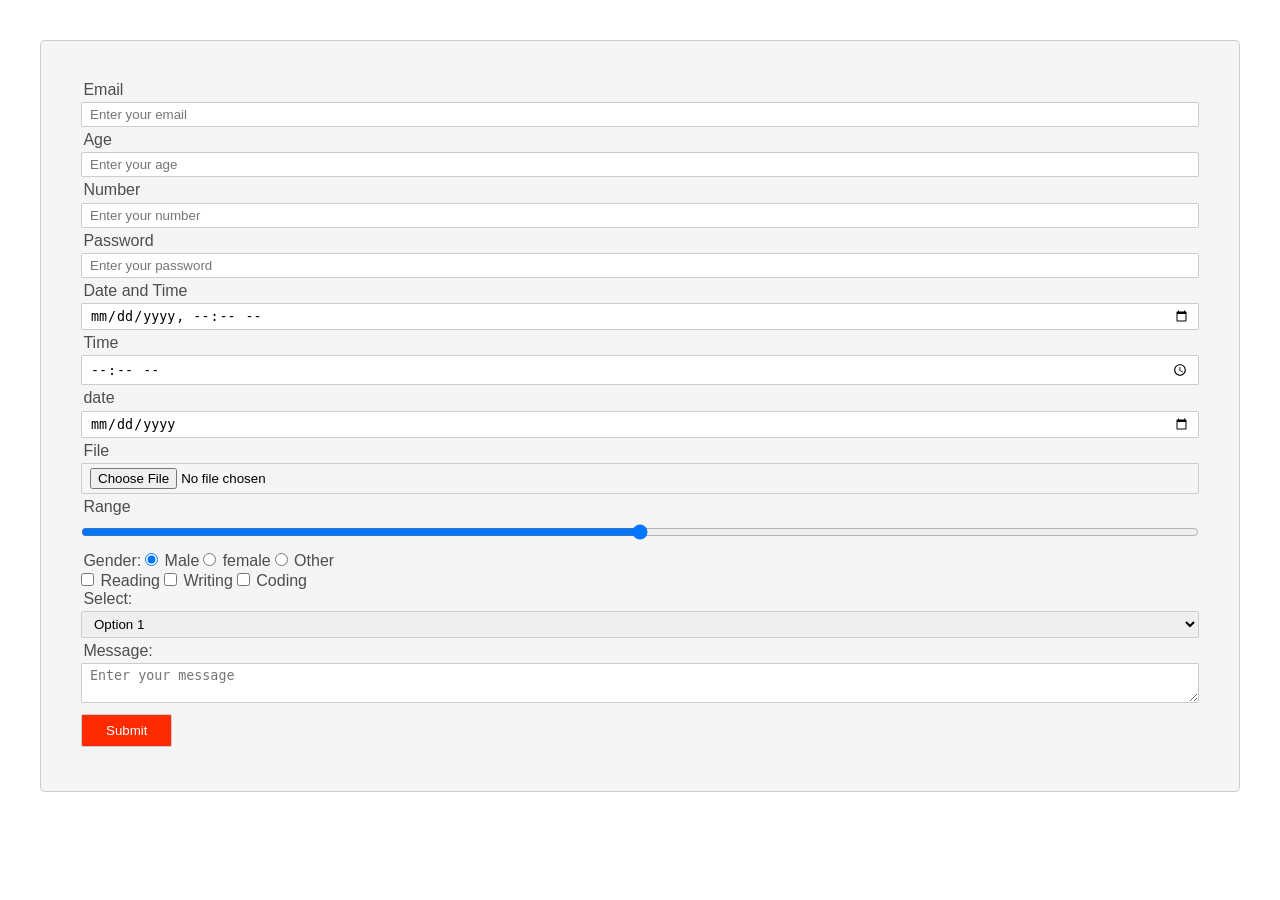
<file: from.html>
<!doctype html>
<html lang="en">
  <head>
    <meta charset="UTF-8" />
    <meta name="viewport" content="width=device-width, initial-scale=1.0" />
    <title>Document</title>
    <link rel="stylesheet" href="from.css" />
  </head>
  <body>
    <form class="action">
      <div>
        <label for="email">Email </label>
        <input
          type="email"
          id="email"
          name="email"
          placeholder="Enter your email"
        />
      </div>

      <div>
        <label for="age">Age </label>
        <input type="number" id="age" name="age" placeholder="Enter your age" />
      </div>
      <div>
        <label for="num">Number </label>
        <input
          type="number"
          id="num"
          name="num"
          placeholder="Enter your number"
        />
      </div>

      <div>
        <label for="password">Password </label>
        <input
          type="password"
          id="password"
          name="password"
          placeholder="Enter your password"
        />
      </div>

      <div>
        <label for="datetime">Date and Time </label>
        <input type="datetime-local" id="datetime" name="datetime" />
      </div>

      <div>
        <label for="time">Time</label>
        <input type="time" id="time" name="time" />
      </div>

      <div>
        <label for="date">date</label>
        <input type="date" id="date" name="date" />
      </div>

      <div>
        <label for="file">File</label>
        <input type="file" id="file" name="file" />
      </div>

      <div>
        <label for="range">Range</label>
        <input type="range" id="range" name="range" min="0" max="100" />
      </div>
      
    <div>
      <label for="">Gender:</label>
      <input type="radio" name="gender" value="male" checked id="male">
      <label for="male">Male</label>
      <input type="radio" name="gender" value="female" id="female">
      <label for="female">female</label>
      <input type="radio" name="gender" value="other" id="other">
      <label for="other">Other</label>
    </div>

    <div>
      <input type="checkbox" name="hobby" value="reading">
      <label for="hobby">Reading</label>
      <input type="checkbox" name="hobby" value="writing">
      <label for="hobby">Writing</label>
      <input type="checkbox" name="hobby" value="coding">
      <label for="hobby">Coding</label>
    </div>

    
   <div>
    <label for="select">Select:</label>
    <select name="select" id="select">
      <option value="option1">Option 1</option>
      <option value="option2">Option 2</option>
      <option value="option3">Option 3</option>
    </select>
   </div>
   <div>
    <label for="message">Message:</label>
    <textarea id="message" name="message" placeholder="Enter your message"></textarea>
   </div>
   <div>
    <input type="submit" class="submit-button" value="Submit" />
   </div>
    
    </form>
  </body>
</html>
</file>
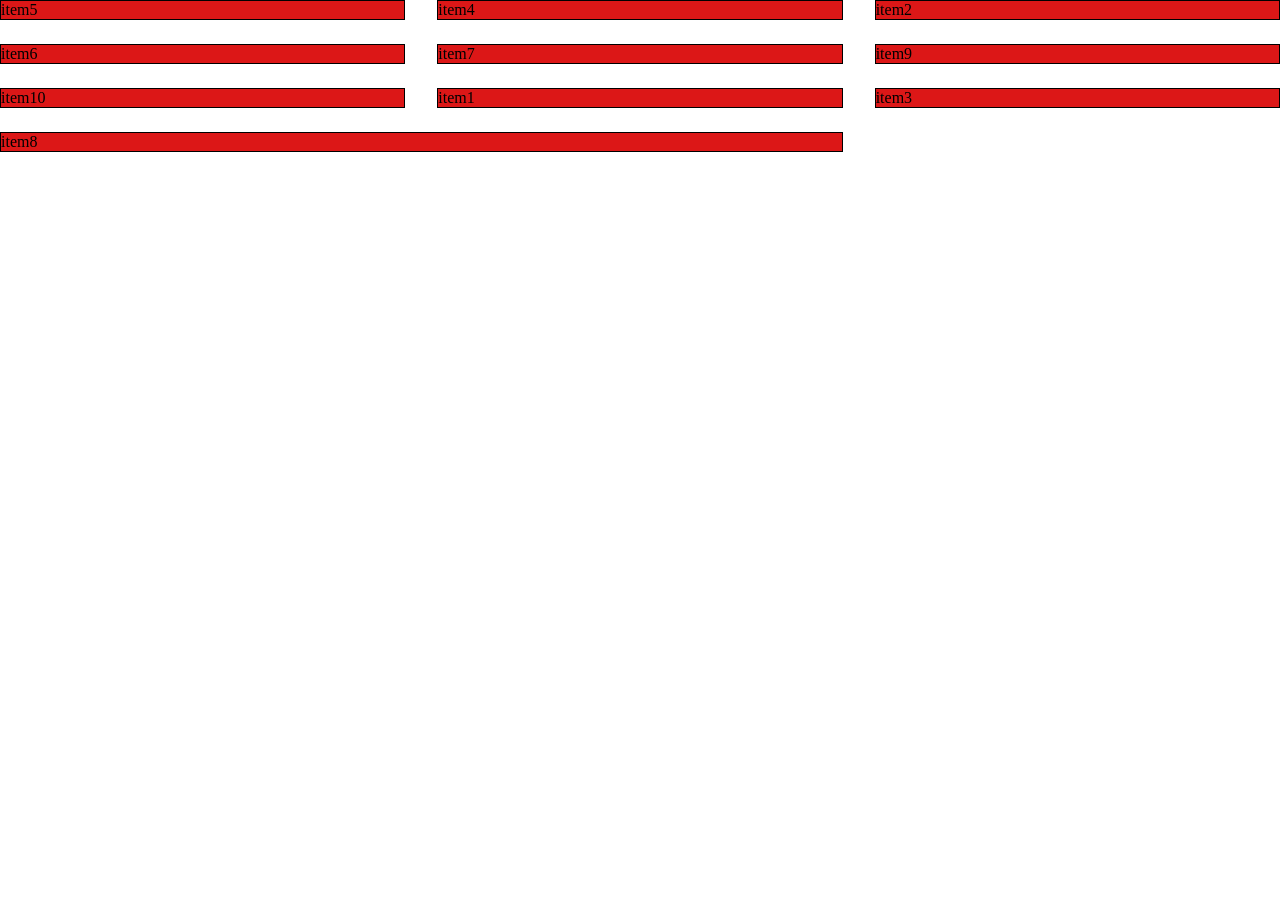
<file: grid.html>
<!doctype html>
<html lang="en">
  <head>
    <meta charset="UTF-8" />
    <meta name="viewport" content="width=device-width, initial-scale=1.0" />
    <title>grid</title>
    <link rel="stylesheet" href="grid.css" />
    <link href="https://cdnjs.cloudflare.com/ajax/libs/font-awesome/7.0.1/css/all.min.css">

  </head>
  <body>
    <div class="gridbox">
      <div class="item1">item1</div>
      <div class="item2">item2</div>
      <div class="item3">item3</div>
      <div class="item4">item4</div>
      <div class="item5">item5</div>
      <div class="item6">item6</div>
      <div class="item7">item7</div>
      <div class="item8">item8</div>
      <div class="item9">item9</div>
      <div class="item10">item10</div>
      <!-- <div class="item11">item11</div>
      <div class="item12">item12</div>
      <div class="item13">item13</div>
      <div class="item14">item14</div>
      <div class="item15">item15</div>
      <div class="item16">item16</div>
      <div class="item17">item17</div>
      <div class="item18">item18</div>
      <div class="item19">item19</div>
      <div class="item20">item20</div> -->
    </div>
  </body>
</html>
</file>
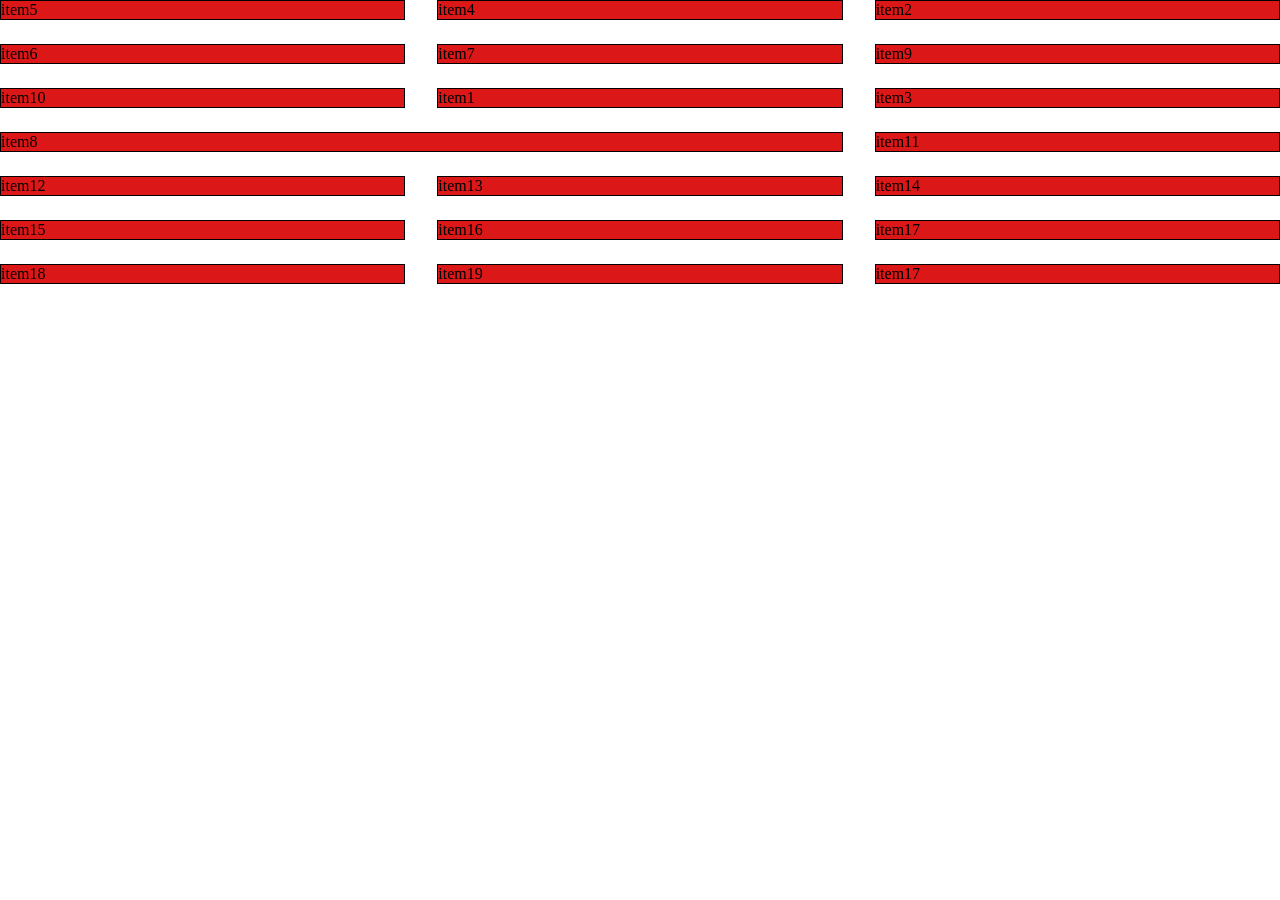
<file: grit.html>
<!doctype html>
<html lang="en">
  <head>
    <meta charset="UTF-8" />
    <meta name="viewport" content="width=device-width, initial-scale=1.0" />
    <title>grid</title>
    <link rel="stylesheet" href="grid.css" />
  </head>
  <body>
    <div class="gridbox">
      <div class="item1">item1</div>
      <div class="item2">item2</div>
      <div class="item3">item3</div>
      <div class="item4">item4</div>
      <div class="item5">item5</div>
      <div class="item6">item6</div>
      <div class="item7">item7</div>
      <div class="item8">item8</div>
      <div class="item9">item9</div>
      <div class="item10">item10</div>
      <div class="item11">item11</div>
      <div class="item12">item12</div>
      <div class="item13">item13</div>
      <div class="item14">item14</div>
      <div class="item15">item15</div>
      <div class="item16">item16</div>
      <div class="item17">item17</div>
      <div class="item18">item18</div>
      <div class="item19">item19</div>
      <div class="item17">item17</div>
    </div>
  </body>
</html>
</file>
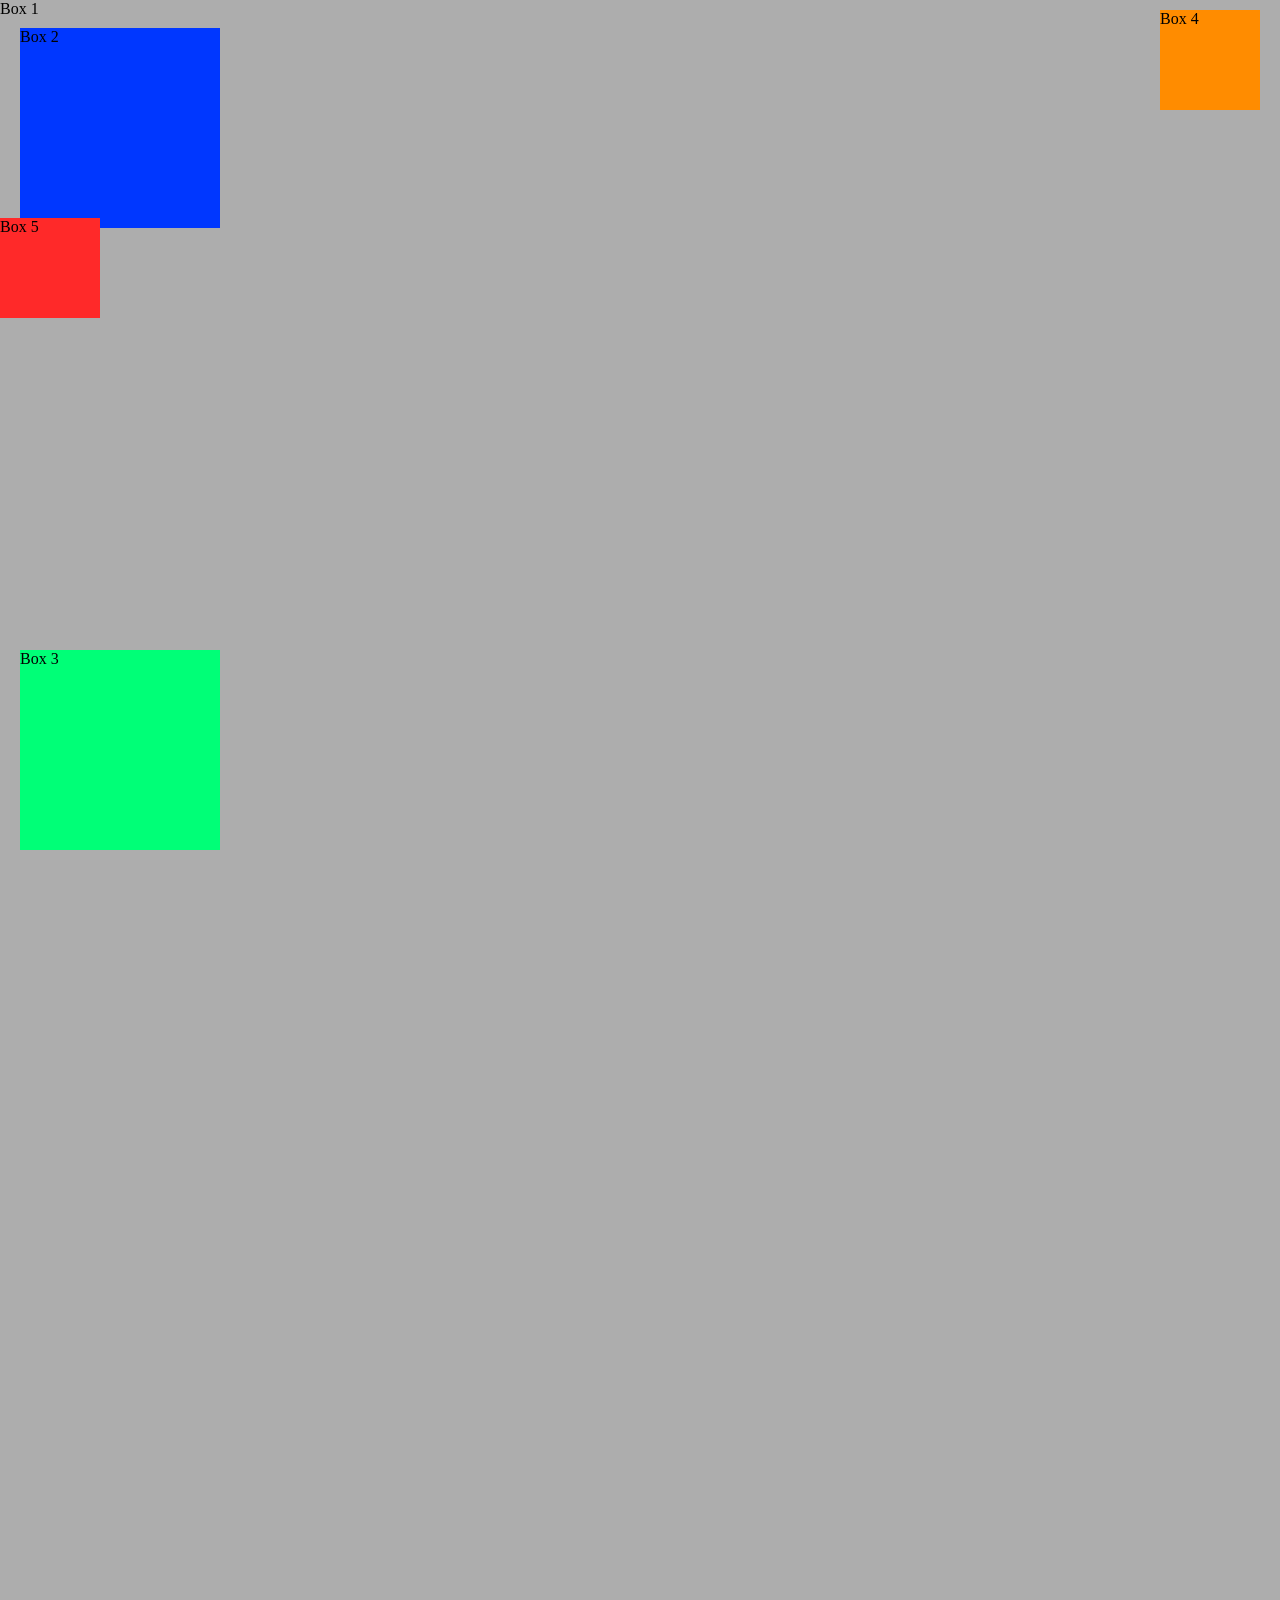
<file: position.html>
<!doctype html>
<html lang="en">
  <head>
    <meta charset="UTF-8" />
    <meta name="viewport" content="width=device-width, initial-scale=1.0" />
    <title>Position</title>
    <link rel="stylesheet" href="position.css" />
  </head>
  <body>
    <div class="container">
      <div class="box1">
        Box 1
        <div class="box2">Box 2</div>
        <div class="box3">Box 3</div>
        <div class="box4">Box 4</div>
        <div class="box5">Box 5</div>
      </div>
    </div>
  </body>
</html>
</file>
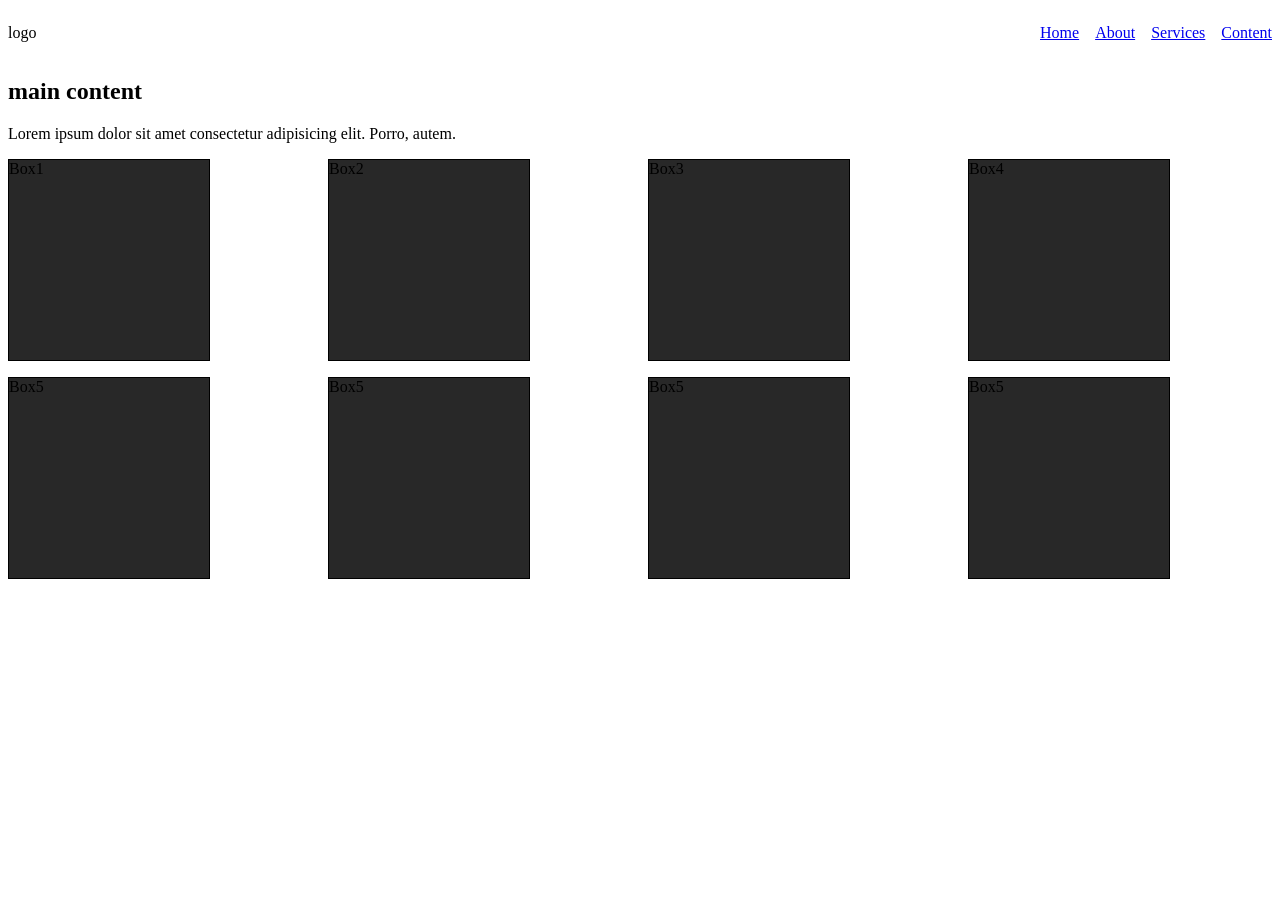
<file: responsive.html>
<!DOCTYPE html>
<html lang="en">
<head>
    <meta charset="UTF-8">
    <meta name="viewport" content="width=device-width, initial-scale=1.0">
    <title>Css propertics</title>
    <link rel="stylesheet" href="responsive.css">
</head>
<body>
   <header>
     <span>logo</span>
    <nav>
       <ul>
        <li><a href="#">Home</a></li>
        <li><a href="#">About</a></li>
        <li><a href="#">Services</a></li>
        <li><a href="#">Content</a></li>
       </ul>
    </nav>
   </header>

   <main>
    <section>
        <h2>main content</h2>
        <p>Lorem ipsum dolor sit amet consectetur adipisicing elit. Porro, autem.</p>
        <div class="container"> 
            <div class="box">Box1</div>
            <div class="box">Box2</div>
            <div class="box">Box3</div>
            <div class="box">Box4</div>
            <div class="box">Box5</div>
            <div class="box">Box5</div>
            <div class="box">Box5</div>
            <div class="box">Box5</div>
        </div>
    </section>
   </main>
</body>
</html>
</file>
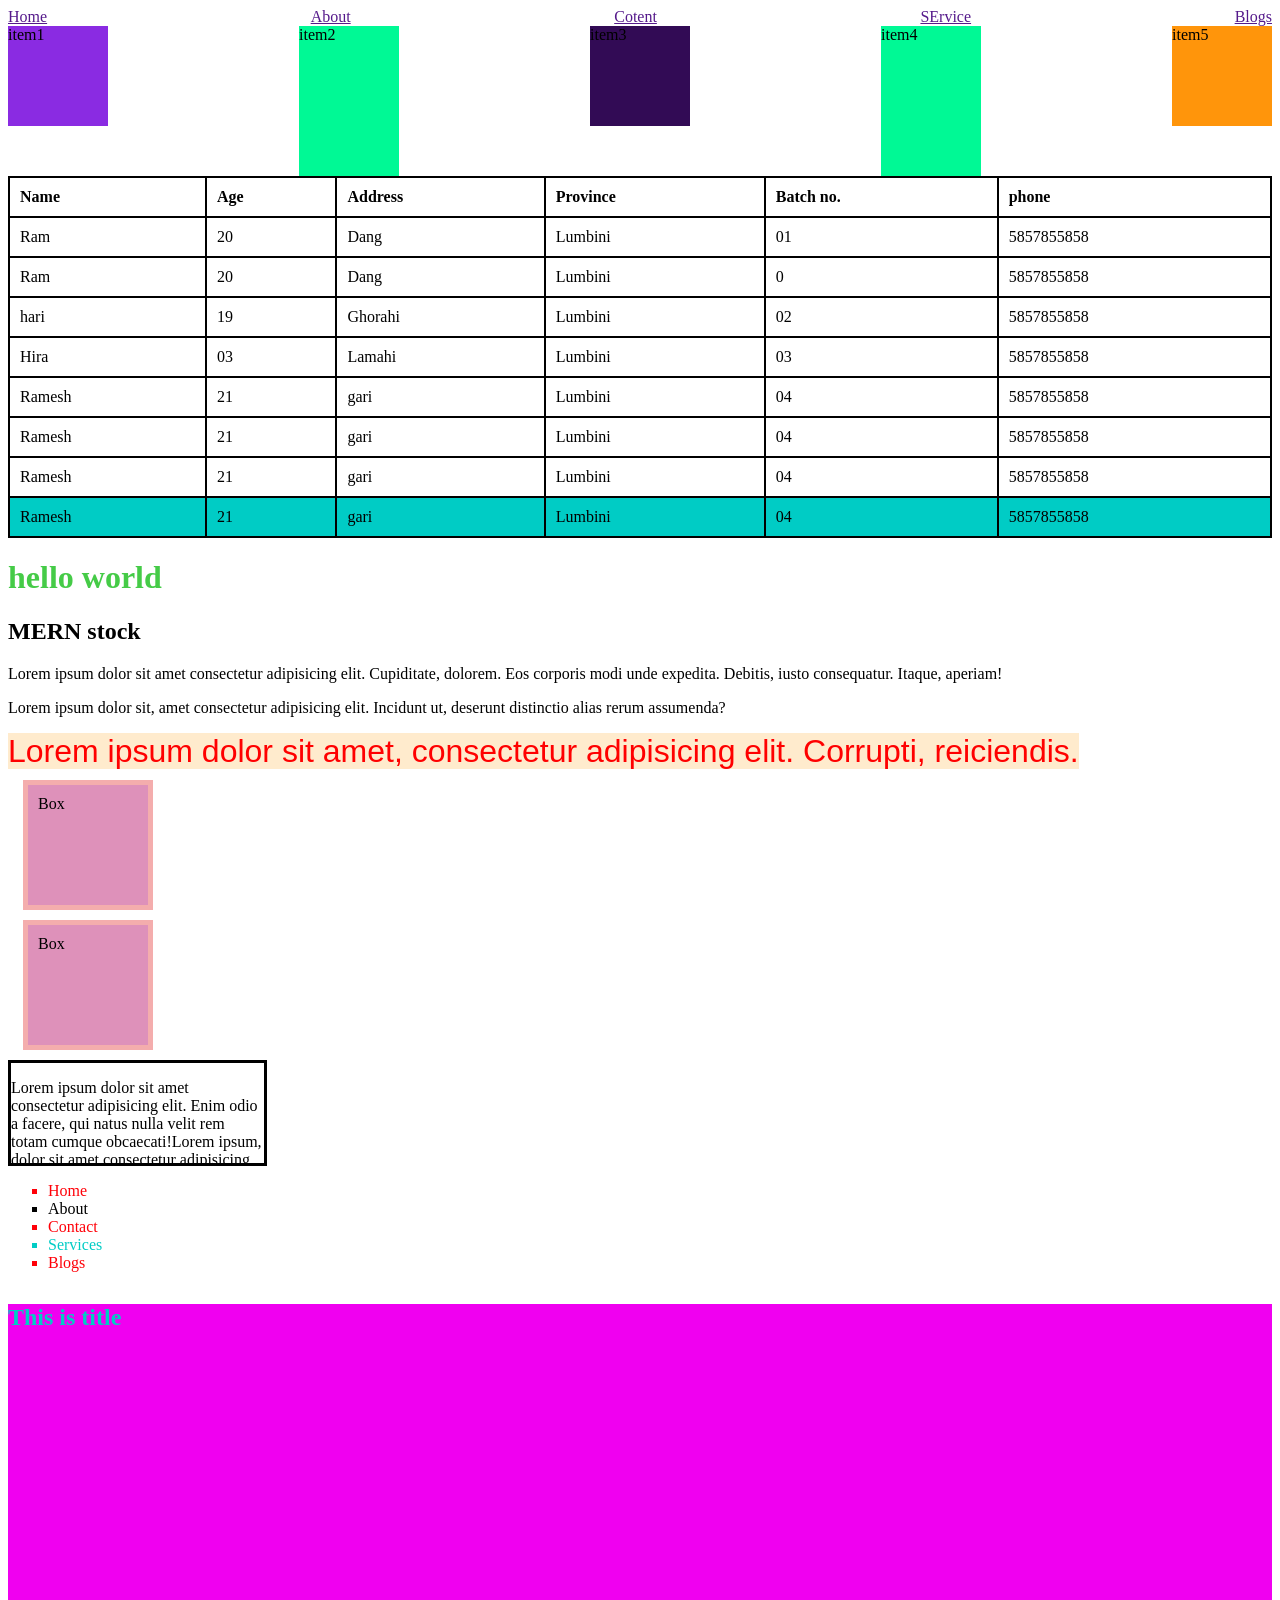
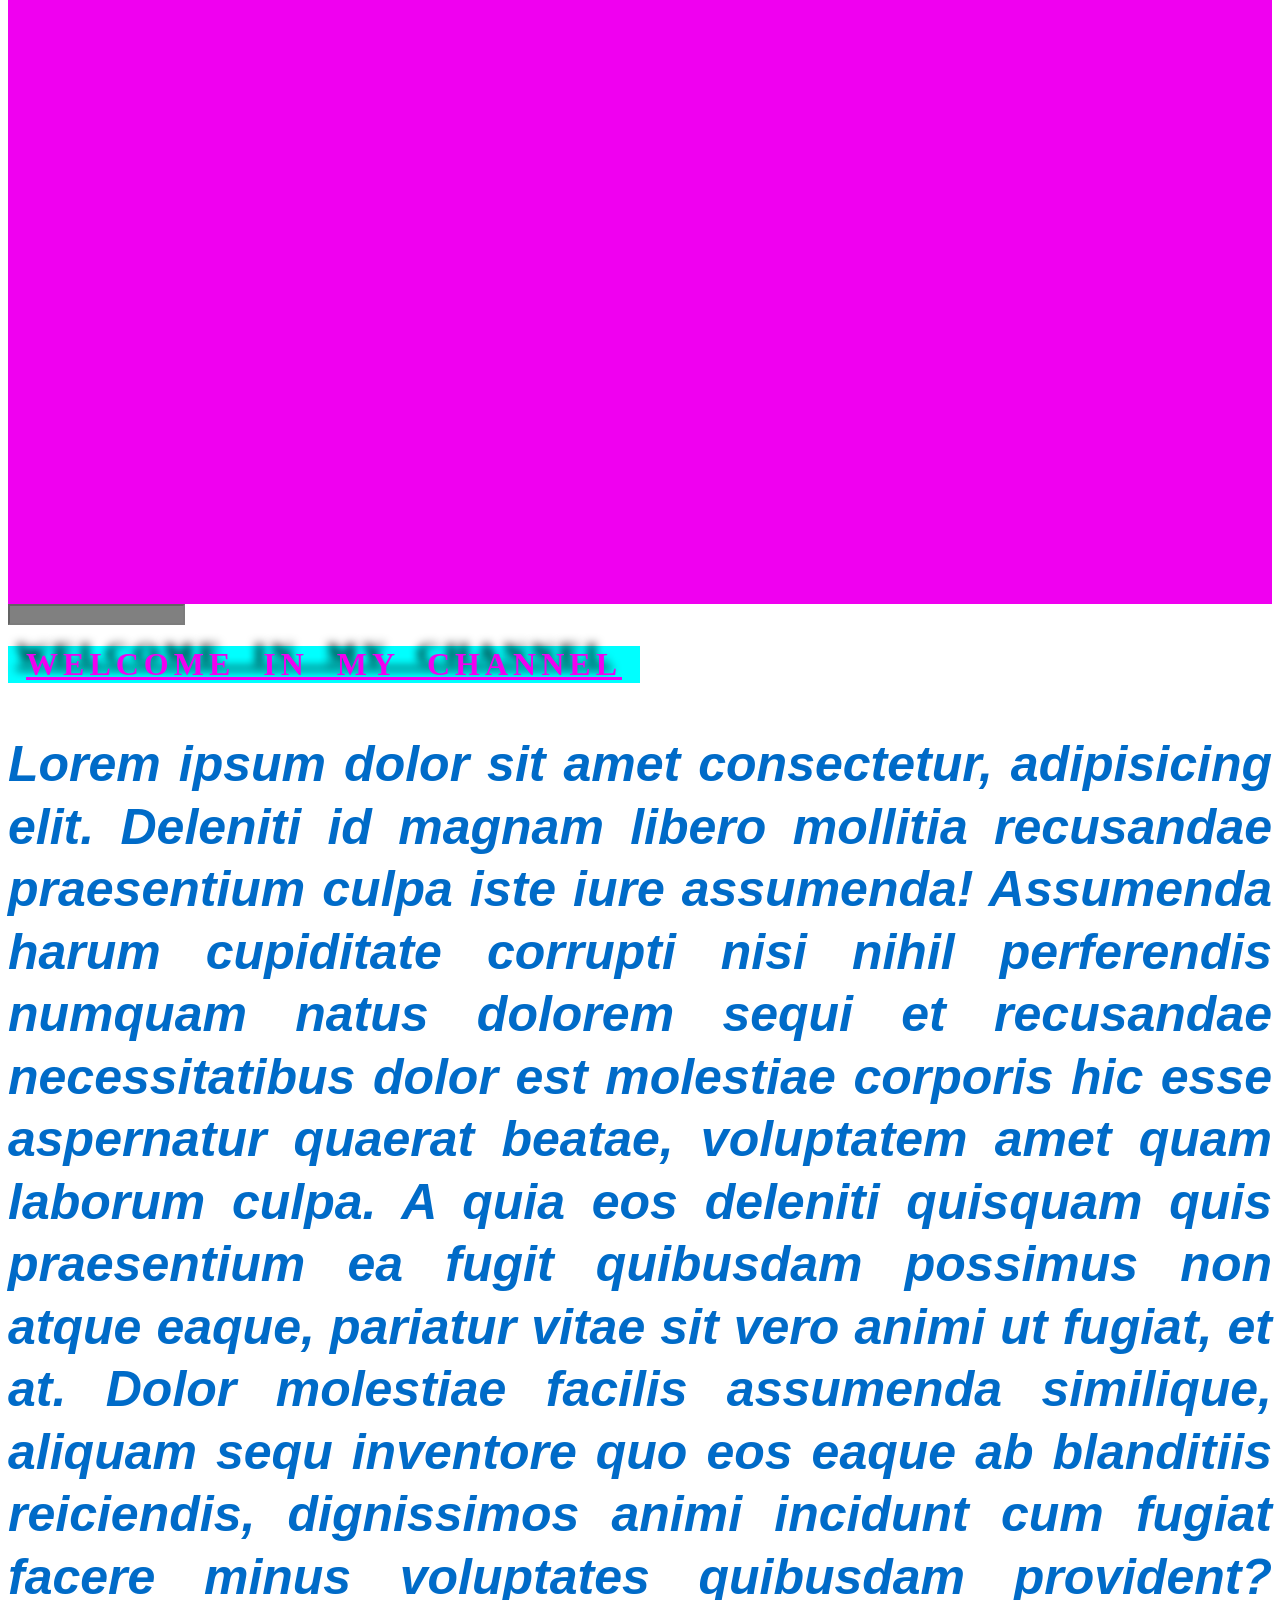
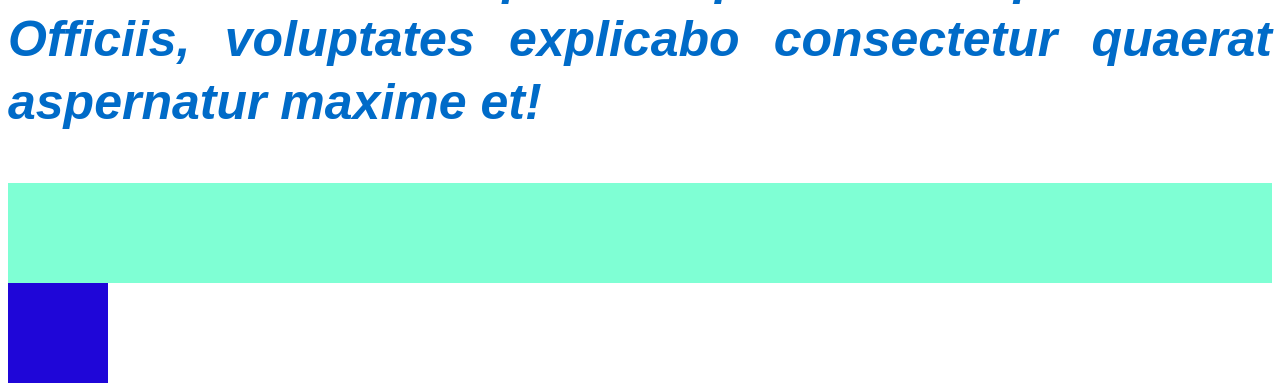
<file: Style.html>
<!DOCTYPE html>
<html lang="en">
  <head>
    <meta charset="UTF-8" />
    <meta name="viewport" content="width=device-width, initial-scale=1.0" />
    <title>Document</title>
    <link rel="stylesheet" href="style.css" />
  </head>
  <body>
    <nav>
      <a href="">Home</a>
      <a href="">About</a>
      <a href="">Cotent </a>
      <a href="">SErvice</a>
      <a href="">Blogs</a>
    </nav>

    <div class="section">
      <div class="item1">item1</div>
      <div class="item2">item2</div>
      <div class="item3">item3</div>
      <div class="item4">item4</div>
      <div class="item5">item5</div>
    </div>

    <table>
      <thead>
        <tr>
          <th>Name</th>
          <th>Age</th>
          <th>Address</th>
          <th>Province</th>
          <th>Batch no.</th>
          <th>phone</th>

        </tr>
      </thead>
      <tbody>
        <tr>
          <td>Ram</td>
          <td>20</td>
          <td>Dang</td>
          <td>Lumbini</td>
          <td>01</td>
          <td>5857855858</td>
        </tr>
        <tr>
          <td>Ram</td>
          <td>20</td>
          <td>Dang</td>
          <td>Lumbini</td>
          <td>0</td>
            <td>5857855858</td>
        </tr>
        <tr>
          <td>hari</td>
          <td>19</td>
          <td>Ghorahi</td>
          <td>Lumbini</td>
          <td>02</td>
            <td>5857855858</td>
        </tr>
        <tr>
          <td>Hira</td>
          <td>03</td>
          <td>Lamahi</td>
          <td>Lumbini</td>
          <td>03</td>
            <td>5857855858</td>
        </tr>
        <tr>
          <td>Ramesh</td>
          <td>21</td>
          <td>gari</td>
          <td>Lumbini</td>
          <td>04</td>
            <td>5857855858</td>
        </tr>
        <tr>
          <td>Ramesh</td>
          <td>21</td>
          <td>gari</td>
          <td>Lumbini</td>
          <td>04</td>
            <td>5857855858</td>
        </tr>
        <tr>
          <td>Ramesh</td>
          <td>21</td>
          <td>gari</td>
          <td>Lumbini</td>
          <td>04</td>
            <td>5857855858</td>
        </tr>
        <tr>
          <td>Ramesh</td>
          <td>21</td>
          <td>gari</td>
          <td>Lumbini</td>
          <td>04</td>
            <td>5857855858</td>
        </tr>
      </tbody>
    </table>
    <h1>hello world</h1>

    <h2 id="Course" class="Course">MERN stock</h2>
    <p class="content" id="content">
      Lorem ipsum dolor sit amet consectetur adipisicing elit. Cupiditate,
      dolorem. Eos corporis modi unde expedita. Debitis, iusto consequatur.
      Itaque, aperiam!
    </p>

    <p>
      Lorem ipsum dolor sit, amet consectetur adipisicing elit. Incidunt ut,
      deserunt distinctio alias rerum assumenda?
    </p>
    <span
      class="info"
      style="color: red; background-color: blanchedalmond; font-size: 2rem"
      >Lorem ipsum dolor sit amet, consectetur adipisicing elit. Corrupti,
      reiciendis.</span
    >
    <div class="box">Box</div>
    <div class="box">Box</div>

    <div class="overflow-box">
      <p>
        Lorem ipsum dolor sit amet consectetur adipisicing elit. Enim odio a
        facere, qui natus nulla velit rem totam cumque obcaecati!Lorem ipsum,
        dolor sit amet consectetur adipisicing elit. Quo quis aspernatur,
        laudantium repellendus, amet voluptas eaque dolore laboriosam molestias
        libero magni tempore. Itaque, odit quas? Consectetur temporibus repellat
        repellendus non?
      </p>
    </div>

    <ul class="list">
      <li>Home</li>
      <li>About</li>
      <li>Contact</li>
      <li>Services</li>
      <li>Blogs</li>
    </ul>
    <div class="unit-box">
      <h4 class="units">This is title</h4>
    </div>

    <input type="text" disabled />
    <h1 class="title">Welcome In my channel</h1>

    <p class="description">
      Lorem ipsum dolor sit amet consectetur, adipisicing elit. Deleniti id
      magnam libero mollitia recusandae praesentium culpa iste iure assumenda!
      Assumenda harum cupiditate corrupti nisi nihil perferendis numquam natus
      dolorem sequi et recusandae necessitatibus dolor est molestiae corporis
      hic esse aspernatur quaerat beatae, voluptatem amet quam laborum culpa. A
      quia eos deleniti quisquam quis praesentium ea fugit quibusdam possimus
      non atque eaque, pariatur vitae sit vero animi ut fugiat, et at. Dolor
      molestiae facilis assumenda similique, aliquam sequ inventore quo eos
      eaque ab blanditiis reiciendis, dignissimos animi incidunt cum fugiat
      facere minus voluptates quibusdam provident? Officiis, voluptates
      explicabo consectetur quaerat aspernatur maxime et!
    </p>

    <div class="container"></div>
    <span class="card"></span>
  </body>
</html>
</file>
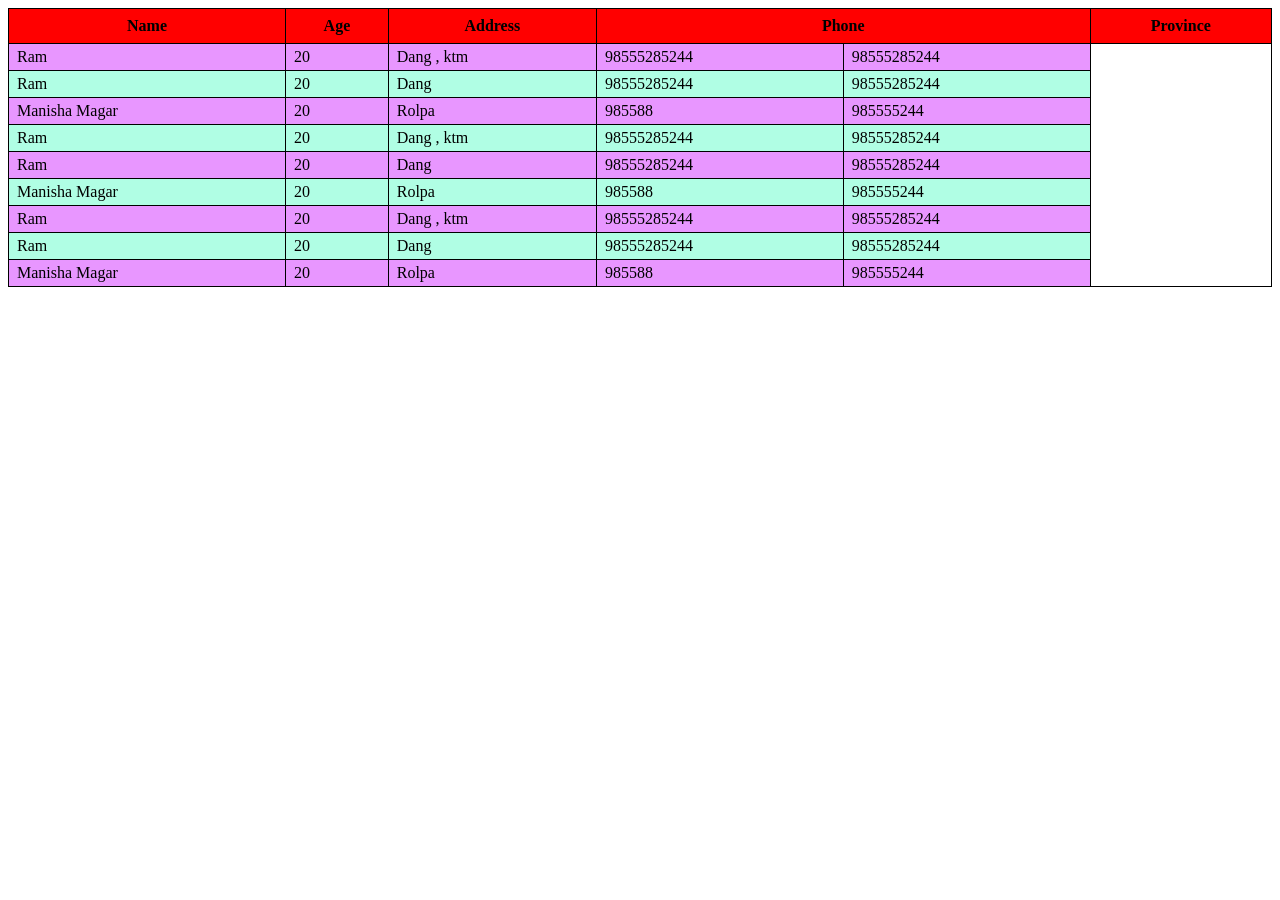
<file: table.html>
<!doctype html>
<html lang="en">
  <head>
    <meta charset="UTF-8" />
    <meta name="viewport" content="width=device-width, initial-scale=1.0" />
    <title>Document</title>
    <link rel="stylesheet" href="table.css" />
  </head>
  <body>
    <table>
      <thead>
        <tr>
          <th>Name</th>
          <th>Age</th>
          <th>Address</th>
          <th colspan="2">Phone</th>
          <th>Province</th>
        </tr>
      </thead>
      <tbody>
        <tr>
          <td>Ram</td>
          <td>20</td>
          <td>Dang , ktm</td>
          <td>98555285244</td>
          <td>98555285244</td>
        </tr>

        <tr>
          <td>Ram</td>
          <td>20</td>
          <td>Dang</td>
          <td>98555285244</td>
          <td>98555285244</td>
        </tr>
        <tr>
          <td>Manisha Magar</td>
          <td>20</td>
          <td>Rolpa</td>
          <td>985588</td>
          <td>985555244</td>
        </tr>

        <tr>
          <td>Ram</td>
          <td>20</td>
          <td>Dang , ktm</td>
          <td>98555285244</td>
          <td>98555285244</td>
        </tr>

        <tr>
          <td>Ram</td>
          <td>20</td>
          <td>Dang</td>
          <td>98555285244</td>
          <td>98555285244</td>
        </tr>
        <tr>
          <td>Manisha Magar</td>
          <td>20</td>
          <td>Rolpa</td>
          <td>985588</td>
          <td>985555244</td>
        </tr>
             <tr>
          <td>Ram</td>
          <td>20</td>
          <td>Dang , ktm</td>
          <td>98555285244</td>
          <td>98555285244</td>
        </tr>

        <tr>
          <td>Ram</td>
          <td>20</td>
          <td>Dang</td>
          <td>98555285244</td>
          <td>98555285244</td>
        </tr>
        <tr>
          <td>Manisha Magar</td>
          <td>20</td>
          <td>Rolpa</td>
          <td>985588</td>
          <td>985555244</td>
        </tr>
      </tbody>
    </table>
  </body>
</html>
</file>
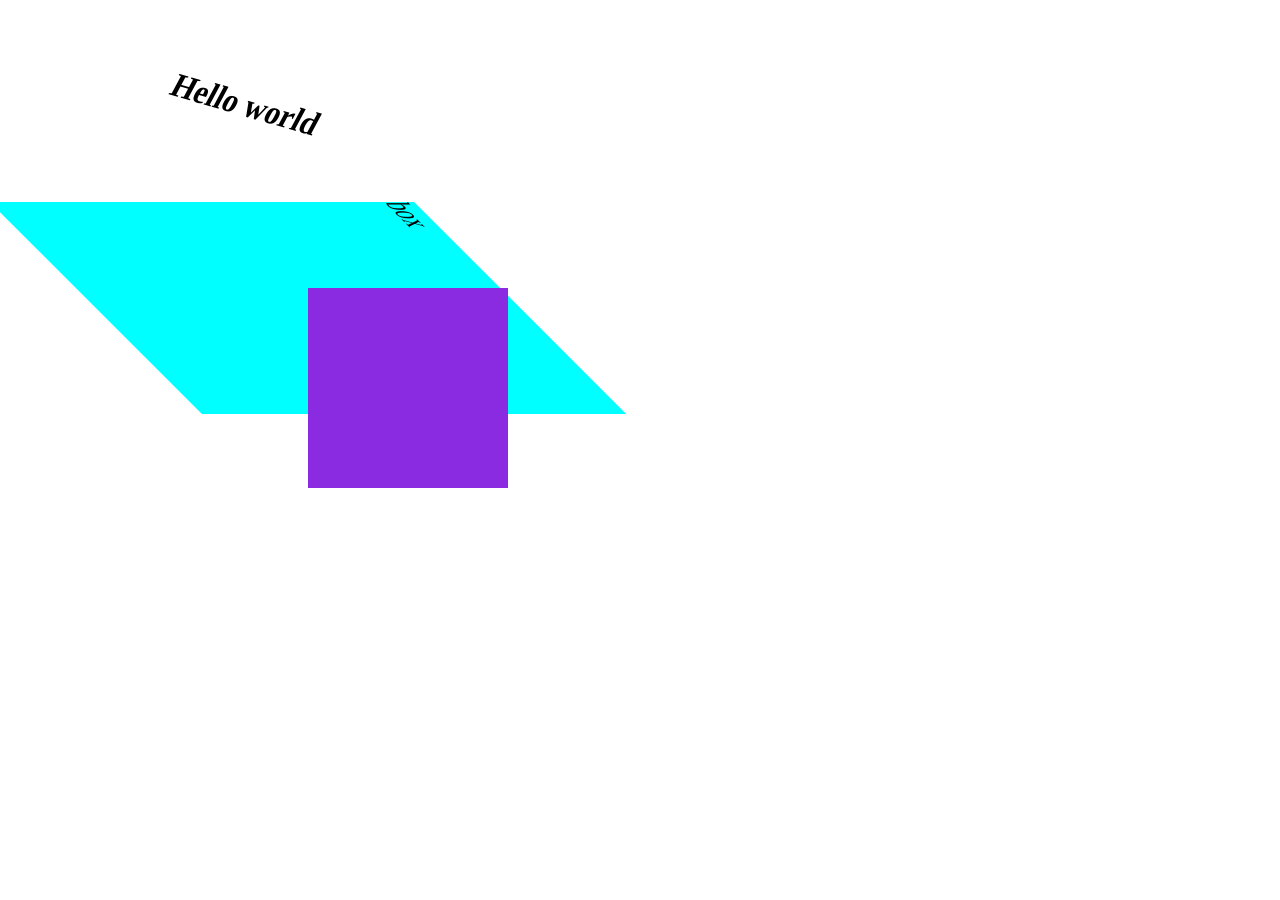
<file: transform.html>
<!DOCTYPE html>
<html lang="en">
<head>
    <meta charset="UTF-8">
    <meta name="viewport" content="width=device-width, initial-scale=1.0">
    <title>Document</title>
    <link rel="stylesheet" href="transform.css">
</head>
<body>
    <div class="box">box</div>
    <h1>
        Hello world 
    </h1>
    <div class="card"> </div>
    
</body>
</html>
</file>
<file: from.css>
* {
    box-sizing: border-box;
    padding: 0 ;
    margin: 0;
}

form{
    margin: 2.5rem;
    padding: 2.5rem;
    background-color: #f5f5f5;
    border: 1px solid #ccc;
    border-radius: 5px;
}

input ,select,textarea {
    width: 100%;
    margin: 0.2rem 0 0.25rem;
    padding: 0.25rem 0.5rem;
    border-radius: 2px;
    border: 1px solid #ccc;
    /* display: block;
    margin-bottom: 1rem;
    padding: 0.5rem;
    width: 100%;
    border: 1px solid #ccc;
    border-radius: 3px; */
}
label {
    font-family: sans-serif;
    color: #4c4d4c;
    margin-left: 0.15rem;
    
    /* display: block;
    margin-bottom: 0.5rem;
    font-weight: bold; */
}

input[type="radio"]{
    width: auto;
}
input[type="checkbox"]{
    width: auto;
}

.submit-button {
width: auto;
background-color: #ff2a00;
color: white;
padding: 0.5rem 1.5rem;
cursor: pointer;
}

.submit-button:hover {
    background-color: #0f4c3a;
}
</file>
<file: grid.css>
*{
    margin: 0;
    padding: 0;
    box-sizing: border-box;
}

.gridbox{
    display: grid;
    column-gap: 2rem;
    row-gap: 1.5rem;
    grid-template-columns: 1fr 1fr 1fr ;
    grid-template-areas: "item5 item4 item2"
    "item6 item7 item9 " 
    "item10 item1 item3 "
    "item8 item8 .";
    

}
.gridbox div{
    background-color: #dc1717;
    border: 1px solid #000;
    /* padding: 20px; */
    /* text-align: center; */
}



.item1{
    grid-area: item1;

}
.item2{
    grid-area: item2;
}
.item3{
    grid-area: item3;
}
.item4{
    grid-area: item4;
}
.item5{
    grid-area: item5;
}
.item6{
    grid-area: item6;
}
.item7{
    grid-area: item7;
}
.item8{
    grid-area: item8;
}
.item9{
    grid-area: item9;
}
.item10 {
    grid-area: item10;
}
</file>
<file: position.css>
*{
    box-sizing: border-box;
    margin: 0;
    padding: 0;
}

.box1 {
width: 100%;
height: 200vh;
background-color: hsl(0, 0%, 68%);
}

.box2 {
width: 200px;
height: 200px;
background-color: hsl(227, 100%, 50%);
position: relative; /** static, relative, absolute, fixed, sticky */
top: 10px;
left: 20px;
} 


.box3 {
width: 200px;
height: 200px;     
background-color: hsl(148, 100%, 50%);
position: absolute;
bottom: 50px ;
left: 20px;
z-index: 10;
}

.box4 {
width: 100px;
height: 100px;     
background-color: hsl(33, 100%, 50%);
position: fixed;
top: 10px ;
right: 20px;
}

.box5 {
width: 100px;
height: 100px;     
background-color: hsl(0, 100%, 58%);
position: sticky;
top: 10px ;
right: 20px;
z-index: 5;
}
</file>
<file: responsive.css>
:root {
    --your-variable-name:"value";
    --primary-color: #282828;
}
header{
    display: flex;
    align-items: center;
    justify-content: space-between;
}

header nav ul {
    display: flex;
    list-style: none;
    gap: 1rem;

}
.container {
    display:grid;
    grid-template-columns: repeat(4,1fr);
    gap:1rem;
 
}
.box{
    height:200px;
    width:200px;
    background-color:var(--primary-color);
    border: 1px solid;
}

/* table screen view */
@media (min-width:200px) and (max-width:768px) {
.container {
    display:grid;
    grid-template-columns: repeat(1,1fr);
  
}
}
f
/* table screen view */
</file>
<file: style.css>
span {
  font-family: sans-serif;
  color: rgb(98, 255, 0);
  font-weight: 100px;
}
h1 {
  color: rgb(69, 203, 71);
}
.info {
  color: blue;
}

.title {
  color: rgb(255, 255, 100); /* red, green, blue: 0-255 8 bit  */
  color: #f000f0; /* HEX: 0-9 ,A ,B , C , D ,E ,F  */
  background-color: aqua;
  width: 50%;
}

.description {
  color: rgb(0, 107, 200);
  font-size: 2rem;
}
.title {
  text-align: center; /* left , right, center, justify */
  text-decoration: underline;
  text-transform: uppercase; /* uppercase, lowercase, capitalize*/
  word-spacing: 15px;
  letter-spacing: 5px;
  text-shadow: -10px -10px 10px black;
}

.description {
  text-align: justify;
  line-height: 1.25;
}

/* font properties */
.description {
  font-family: Arial, Helvetica, sans-serif;
  font-size: 50px;
  font-weight: bold;
  font-style: italic;
}

/* Box-model  properties */

.box {
  height: 100px;
  width: 100px;
  background-color: hwb(328 57% 13%);
  margin: 10px; /* All side same */
  margin: 10px 15px; /* top-bottom left-right */
  border: 5px solid rgb(244, 173, 173); /*  */
  padding: 10px;
}

/* diplay property */
.container {
  height: 100px;
  width: 100%;
  background-color: aquamarine;
  display: block;
}
.card {
  height: 100px;
  width: 100px;
  background-color: rgb(31, 6, 216);
  display: block;
}
.section {
  display: flex;
  direction: row; /* */
  justify-content: space-between;
  gap: 10px;
}
.item1 {
  height: 100px;
  width: 100px;
  background-color: blueviolet;
}

.item2 {
  height: 150px;
  width: 100px;
  background-color: rgb(0, 249, 149);
}
.item3 {
  height: 100px;
  width: 100px;
  background-color: rgb(50, 11, 85);
}

.item4 {
  height: 150px;
  width: 100px;
  background-color: rgb(0, 249, 149);
}
.item5 {
  height: 100px;
  width: 100px;
  background-color: rgb(255, 149, 11);
}
nav {
  display: flex;
  justify-content: space-between;
  gap: 10px;
}
/* List properties */

.list {
  list-style: square; /* Disc ,circle, none*/
}

/*Pseudo (fake) class properties*/
.title:hover {
  color: red;
}

.list li:first-child {
  color: #f000f0;
}
.list li:nth-child(4) {
  color: #00ccc5;
}
.list li:nth-child(odd) {
  color: #ff0008;
}


input {
  background-color: red;
}
input:disabled {
  background-color: grey;
}

/* Units : px{pixcel, em(relative to parent, rem:( relative to root), vh(viewing height), vw(view width), in (inch), cm */
.units {
  color: #00ccc5;
  font-size: 1.5rem;
}
.unit-box {
  font-size: 20px;
  width: 100%;
  background-color: #f000f0;
  height: 100vh;
}
/*overflow properties*/
.overflow-box {
  border: 3px solid;
  width: 20%;
  height: 100px;
  overflow-x: hidden; /* visible, scroll, auto */
}
.overflow-box p {
  color: black;
}

table {
  width: 100%;
  border: 2px solid black;
  border-collapse: collapse;
}

table,th,td {
  border: 2px solid black;
  padding: 10px;
  text-align: left;
  align-items: center;
}
tbody tr:last-child{
  background-color: #00ccc5;
}
</file>
<file: table.css>
table{
    width: 100% ;
    border: 1px solid black;
    border-collapse: collapse;
}
td{
    border: 1px solid black ;
    padding: 0.5rem 0.5rem;
}
th{
    border: 1px solid black ;
    padding: 0.5rem 0.5rem;
    background-color: red;
}
td{
    border: 1px solid black;
    padding: 0.25rem 0.5rem;
}
tbody tr:first-child{
    background-color: rgb(255, 112, 112);
}
tbody tr:last-child{
    background-color: rgb(155, 233, 107);
}
tbody tr:nth-child(even){
    background-color: rgb(176, 254, 228);
}
tbody tr:nth-child(odd){
    background-color: rgb(232, 150, 255);
}

tbody tr:nth-child(odd){
    background-color: rgb(232, 150, 255);
}
</file>
<file: transform.css>
.box{
    height: 200px;
    width: 200px;
    background-color: aqua; /* translate, rotate, scale, shew*/
    transform: translate(200px,200px) rotate(45deg) scale(1.5) skew(-45deg);
}

h1{
transform: skew(-15deg) translate(100px) rotate(15deg);
}
.card{
     height: 200px;
    width: 200px;
    background-color: blueviolet;
    transform: translate(300px);
    /* animation_name Duration Timing-function delay iteration-count */
    animation: my_animation 5s ease-in-out infinite;
    
}
@keyframes my_animation {
    0% {
        transform:  translate(300px) rotate(0);
    }
    25%{
        transform: translate(500px);
    }
    50% {
        transform:   translate(300px) rotate(90deg);
 
    }
     100% {
        transform:   translate(300px) rotate(180deg);

    }
    
}
</file>
